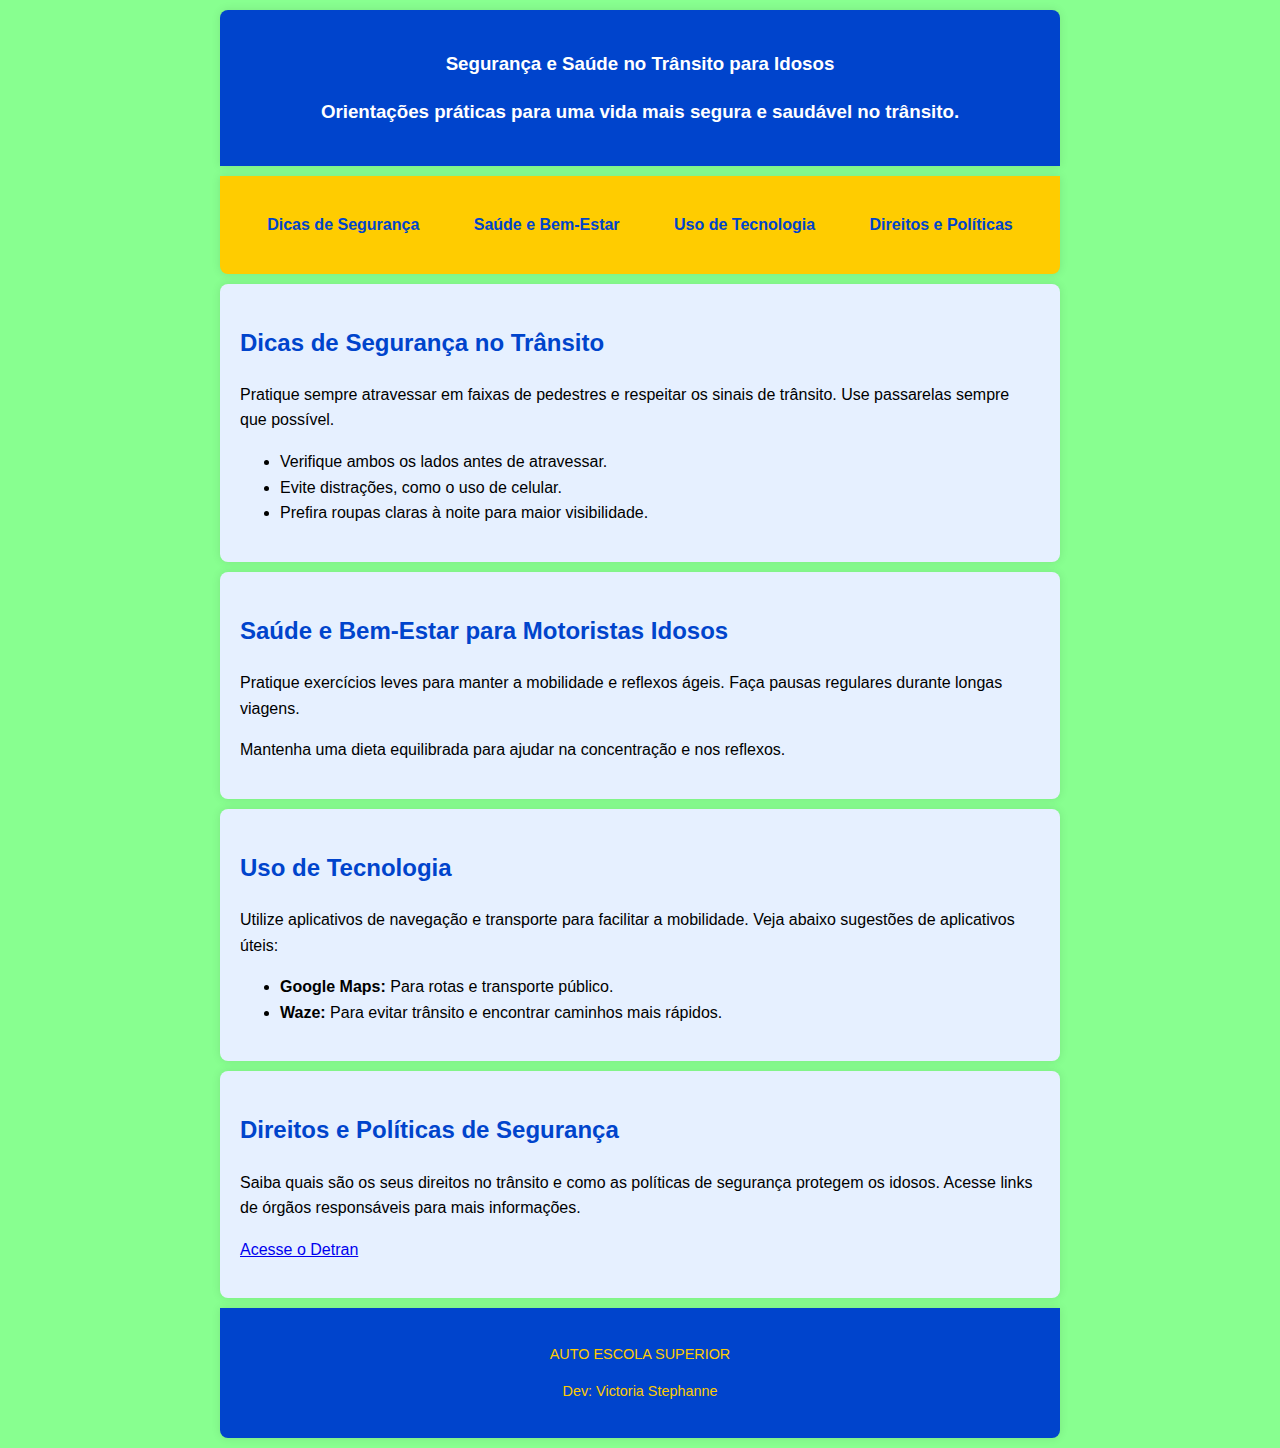
<file: index.html>
<!DOCTYPE html>
<html lang="pt-BR">
<head>
    <meta charset="UTF-8">
    <meta name="viewport" content="width=device-width, initial-scale=1.0">
    <title>Segurança e Saúde no Trânsito para Idosos</title>
    <link rel="stylesheet" href="style.css">
</head>
<body>
    <header>
        <h3>Segurança e Saúde no Trânsito para Idosos</h3>
        <h3>Orientações práticas para uma vida mais segura e saudável no trânsito.</h3>
    </header>

    <nav>
        <ul>
            <li><a href="#dicas-seguranca">Dicas de Segurança</a></li>
            <li><a href="#saude-bem-estar">Saúde e Bem-Estar</a></li>
            <li><a href="#tecnologia">Uso de Tecnologia</a></li>
            <li><a href="#direitos">Direitos e Políticas</a></li>
        </ul>
    </nav>

    <section id="dicas-seguranca">
        <h2>Dicas de Segurança no Trânsito</h2>
        <p>Pratique sempre atravessar em faixas de pedestres e respeitar os sinais de trânsito. Use passarelas sempre que possível.</p>
        <ul>
            <li>Verifique ambos os lados antes de atravessar.</li>
            <li>Evite distrações, como o uso de celular.</li>
            <li>Prefira roupas claras à noite para maior visibilidade.</li>
        </ul>
    </section>

    <section id="saude-bem-estar">
        <h2>Saúde e Bem-Estar para Motoristas Idosos</h2>
        <p>Pratique exercícios leves para manter a mobilidade e reflexos ágeis. Faça pausas regulares durante longas viagens.</p>
        <p>Mantenha uma dieta equilibrada para ajudar na concentração e nos reflexos.</p>
    </section>

    <section id="tecnologia">
        <h2>Uso de Tecnologia</h2>
        <p>Utilize aplicativos de navegação e transporte para facilitar a mobilidade. Veja abaixo sugestões de aplicativos úteis:</p>
        <ul>
            <li><strong>Google Maps:</strong> Para rotas e transporte público.</li>
            <li><strong>Waze:</strong> Para evitar trânsito e encontrar caminhos mais rápidos.</li>
        </ul>
    </section>

    <section id="direitos">
        <h2>Direitos e Políticas de Segurança</h2>
        <p>Saiba quais são os seus direitos no trânsito e como as políticas de segurança protegem os idosos. Acesse links de órgãos responsáveis para mais informações.</p>
        <p><a href="https://detran.sp.gov.br/wps/portal/portaldetran/cidadao/home" target="https://detran.sp.gov.br/wps/portal/portaldetran/cidadao/home">Acesse o Detran</a></p>
    </section>

    <footer>
        <p> AUTO ESCOLA SUPERIOR </p>
        <p> Dev: Victoria Stephanne </p>
    </footer>
</body>
</html>
</file>
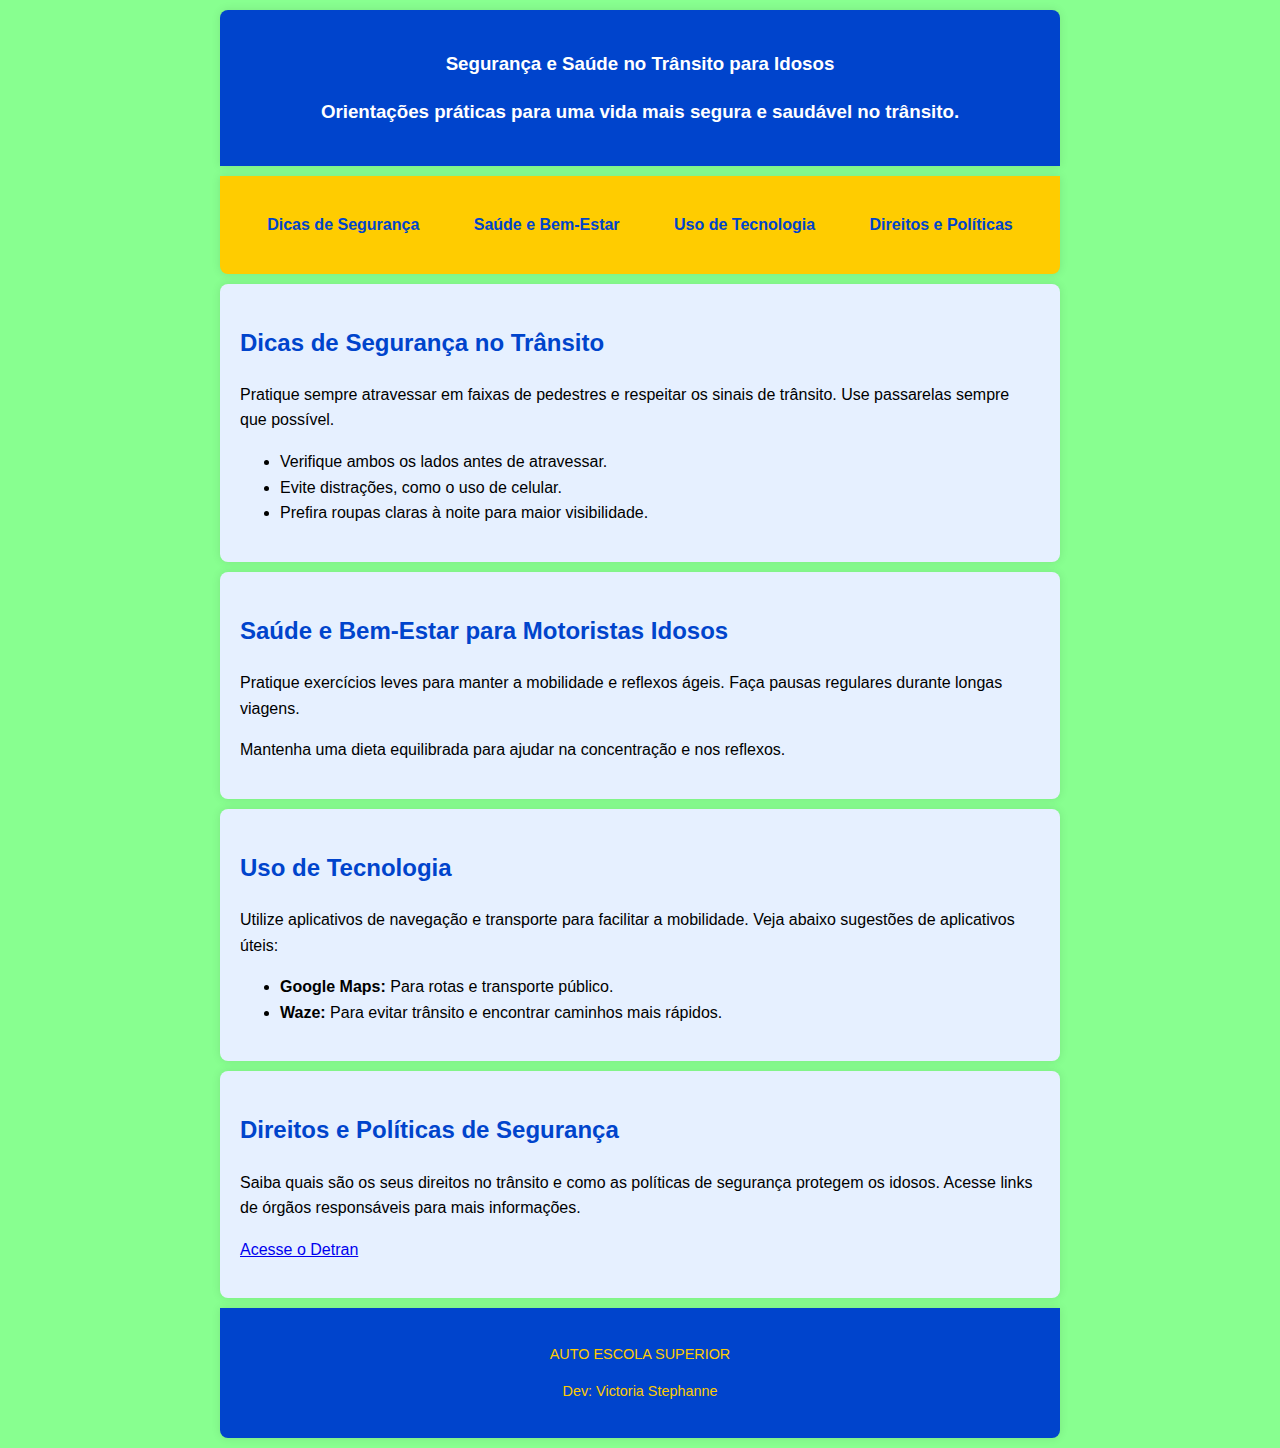
<file: landingpage.html>
<!DOCTYPE html>
<html lang="pt-BR">
<head>
    <meta charset="UTF-8">
    <meta name="viewport" content="width=device-width, initial-scale=1.0">
    <title>Segurança e Saúde no Trânsito para Idosos</title>
    <link rel="stylesheet" href="style.css">
</head>
<body>
    <header>
        <h3>Segurança e Saúde no Trânsito para Idosos</h3>
        <h3>Orientações práticas para uma vida mais segura e saudável no trânsito.</h3>
    </header>

    <nav>
        <ul>
            <li><a href="#dicas-seguranca">Dicas de Segurança</a></li>
            <li><a href="#saude-bem-estar">Saúde e Bem-Estar</a></li>
            <li><a href="#tecnologia">Uso de Tecnologia</a></li>
            <li><a href="#direitos">Direitos e Políticas</a></li>
        </ul>
    </nav>

    <section id="dicas-seguranca">
        <h2>Dicas de Segurança no Trânsito</h2>
        <p>Pratique sempre atravessar em faixas de pedestres e respeitar os sinais de trânsito. Use passarelas sempre que possível.</p>
        <ul>
            <li>Verifique ambos os lados antes de atravessar.</li>
            <li>Evite distrações, como o uso de celular.</li>
            <li>Prefira roupas claras à noite para maior visibilidade.</li>
        </ul>
    </section>

    <section id="saude-bem-estar">
        <h2>Saúde e Bem-Estar para Motoristas Idosos</h2>
        <p>Pratique exercícios leves para manter a mobilidade e reflexos ágeis. Faça pausas regulares durante longas viagens.</p>
        <p>Mantenha uma dieta equilibrada para ajudar na concentração e nos reflexos.</p>
    </section>

    <section id="tecnologia">
        <h2>Uso de Tecnologia</h2>
        <p>Utilize aplicativos de navegação e transporte para facilitar a mobilidade. Veja abaixo sugestões de aplicativos úteis:</p>
        <ul>
            <li><strong>Google Maps:</strong> Para rotas e transporte público.</li>
            <li><strong>Waze:</strong> Para evitar trânsito e encontrar caminhos mais rápidos.</li>
        </ul>
    </section>

    <section id="direitos">
        <h2>Direitos e Políticas de Segurança</h2>
        <p>Saiba quais são os seus direitos no trânsito e como as políticas de segurança protegem os idosos. Acesse links de órgãos responsáveis para mais informações.</p>
        <p><a href="https://www.detran.gov.br" target="_blank">Acesse o Detran</a></p>
    </section>

    <footer>
        <p> AUTO ESCOLA SUPERIOR </p>
        <p> Dev: Victoria Stephanne </p>
    </footer>
</body>
</html>
</file>
<file: style.css>
body {
    font-family: Arial, sans-serif;
    line-height: 1.6;
    margin: 0;
    padding: 0;
    background-color: #0f17;;
}

header, nav, section, footer {
    padding: 20px;
    margin: 10px auto;
    max-width: 800px;
    background-color: #ffffff;
    border-radius: 8px;
    box-shadow: 0 0 10px rgba(0, 0, 0, 0.1);
}

header {
    text-align: center;
    background-color: #0044cc; 
    color: #fff;
    border-radius: 8px 8px 0 0;
}

h1, h2 {
    color: #0044cc; 
}

nav {
    background-color: #ffcc00; 
    border-radius: 0 0 8px 8px;
}

nav ul {
    list-style-type: none;
    padding: 0;
    display: flex;
    justify-content: space-around;
}

nav ul li {
    display: inline;
}

nav a {
    text-decoration: none;
    color: #0044cc;
    font-weight: bold;
}

nav a:hover {
    text-decoration: underline;
}

section {
    background-color: #e6f0ff; 
}

footer {
    text-align: center;
    font-size: 0.9em;
    background-color: #0044cc; 
    color: #ffcc00; 
    border-radius: 0 0 8px 8px;
}
</file>
